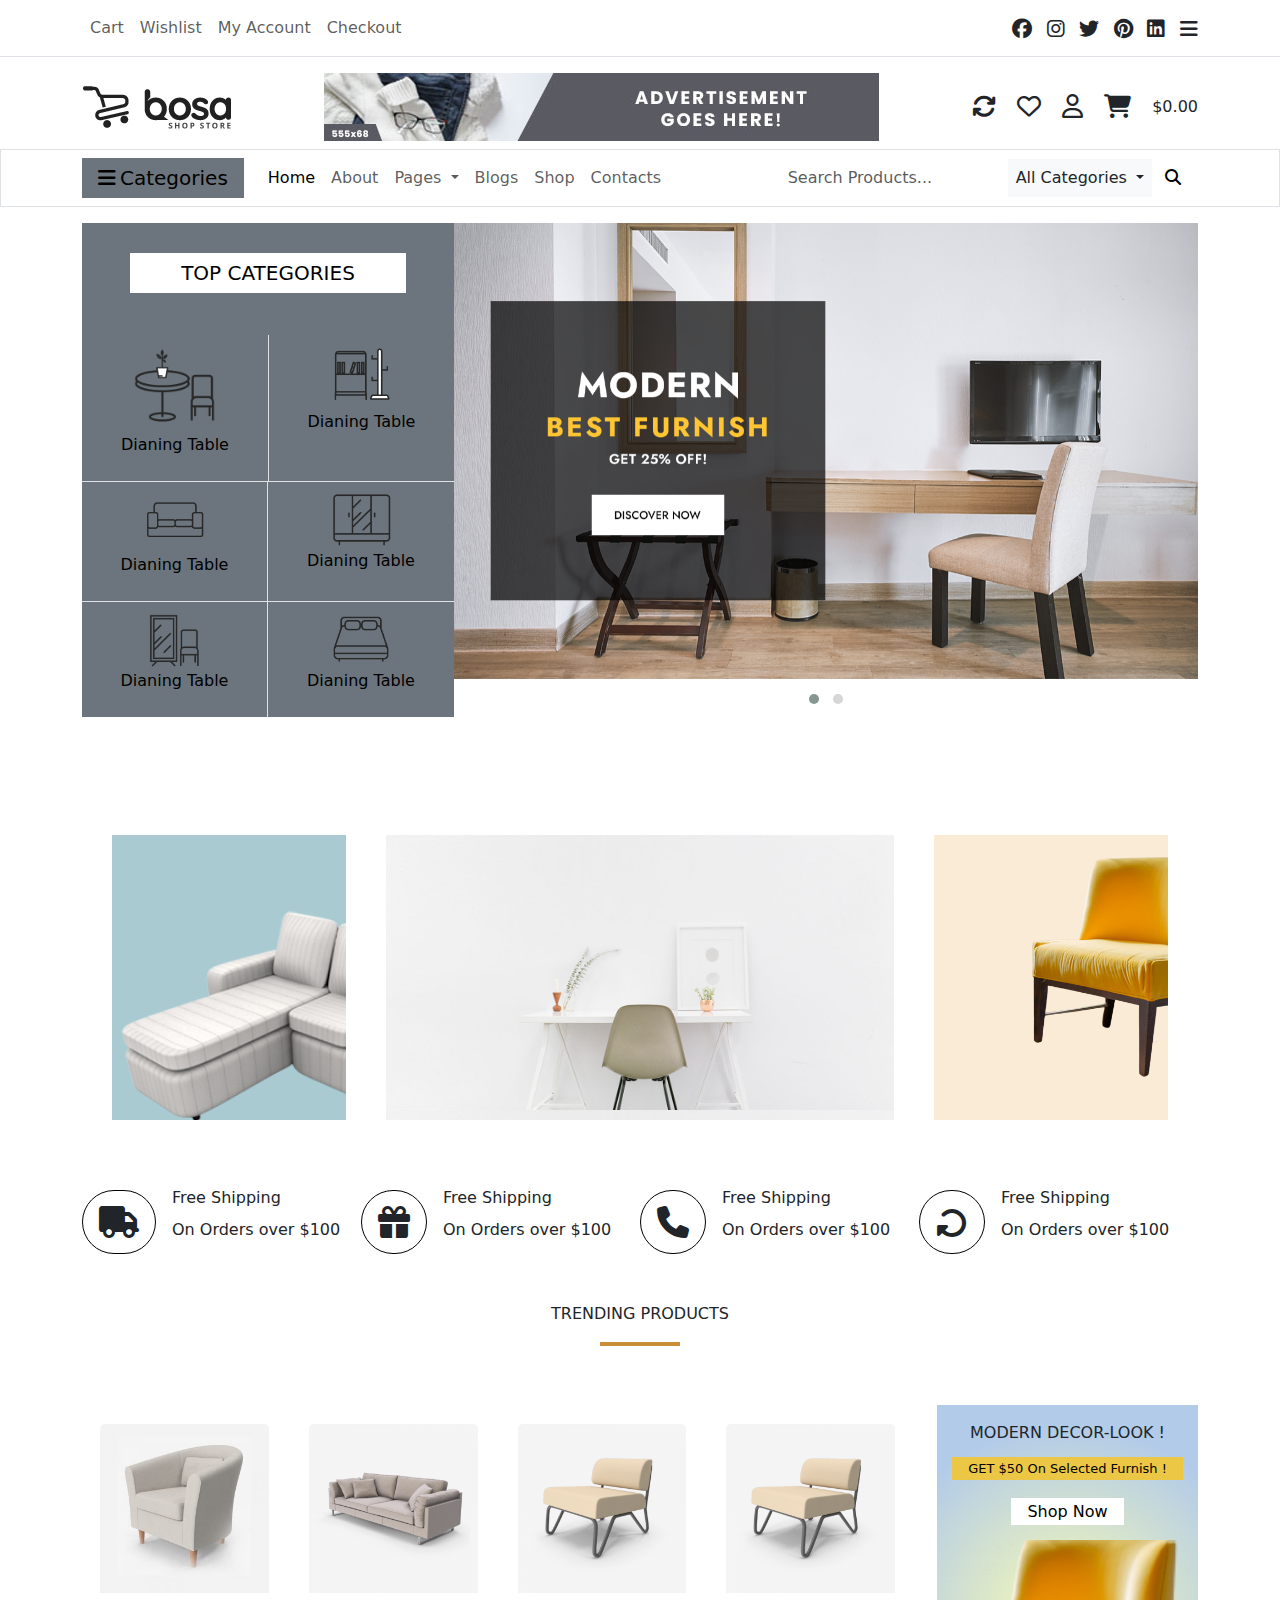
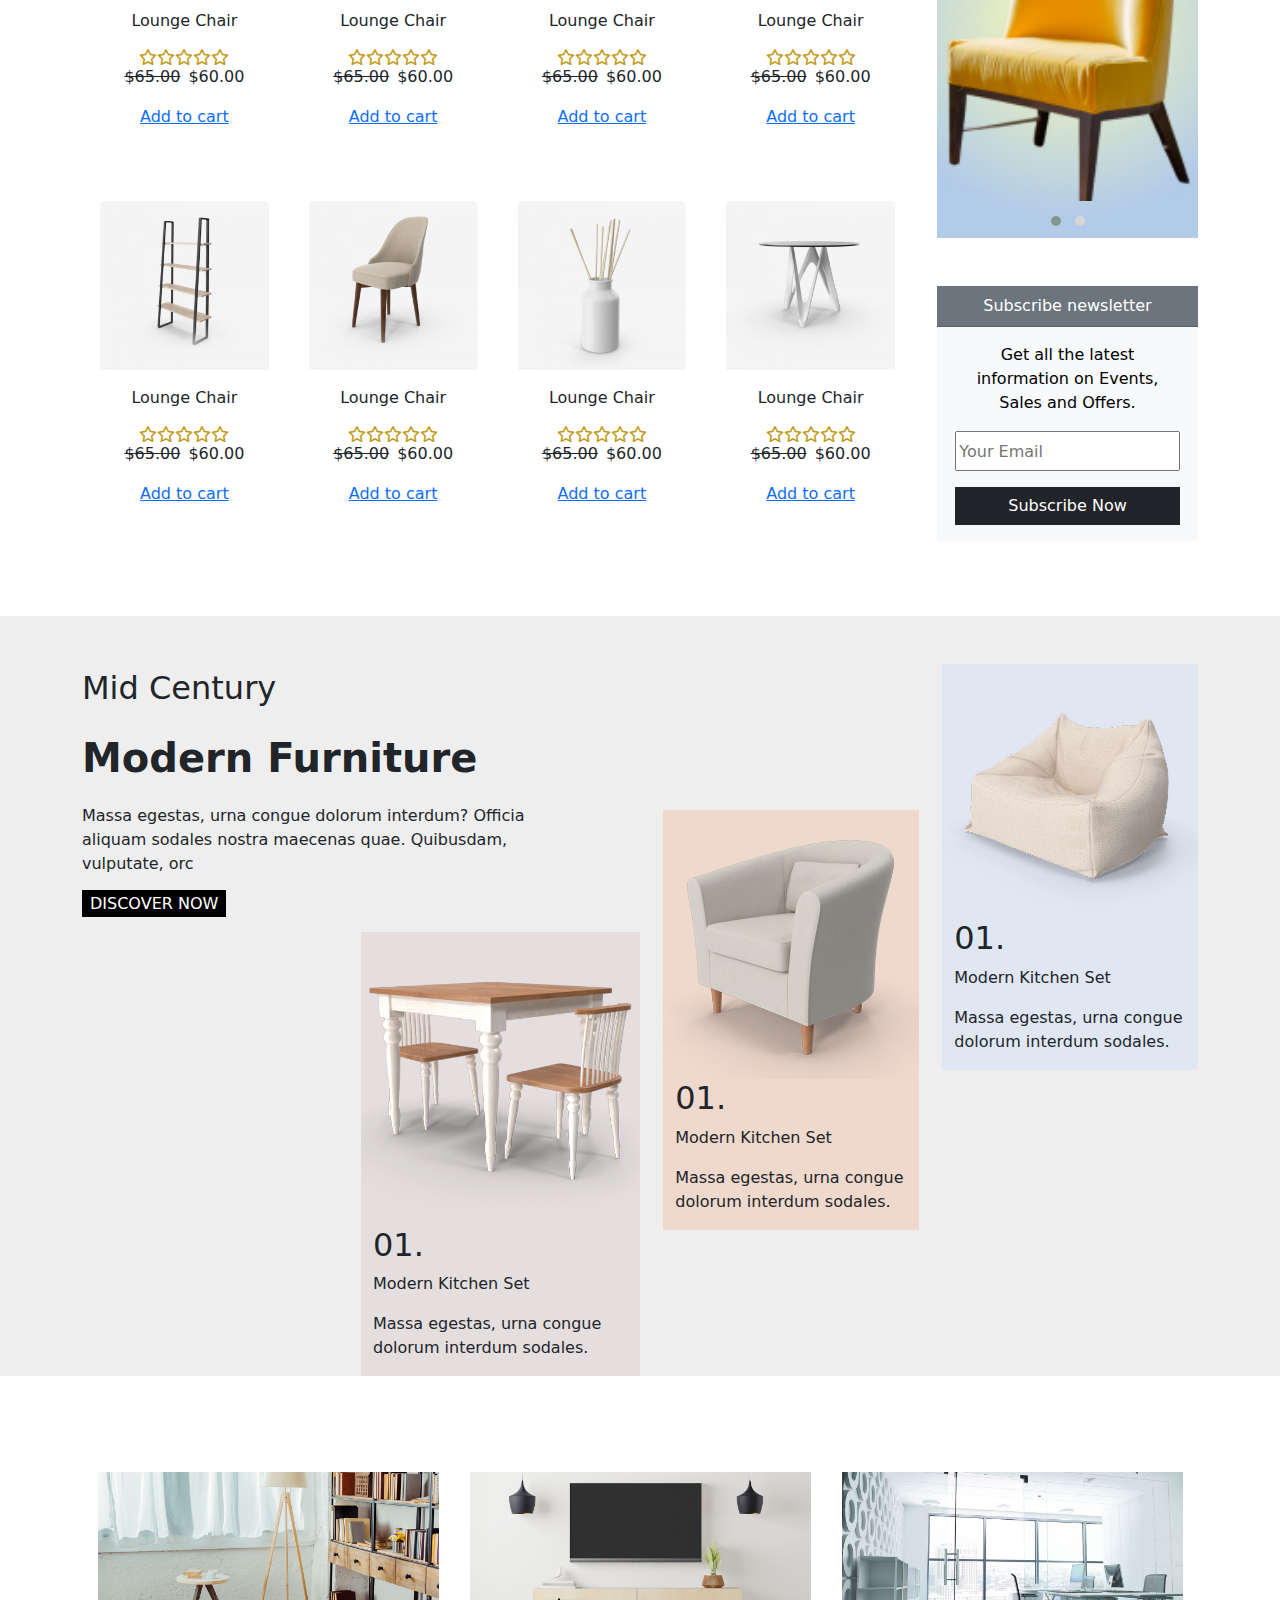
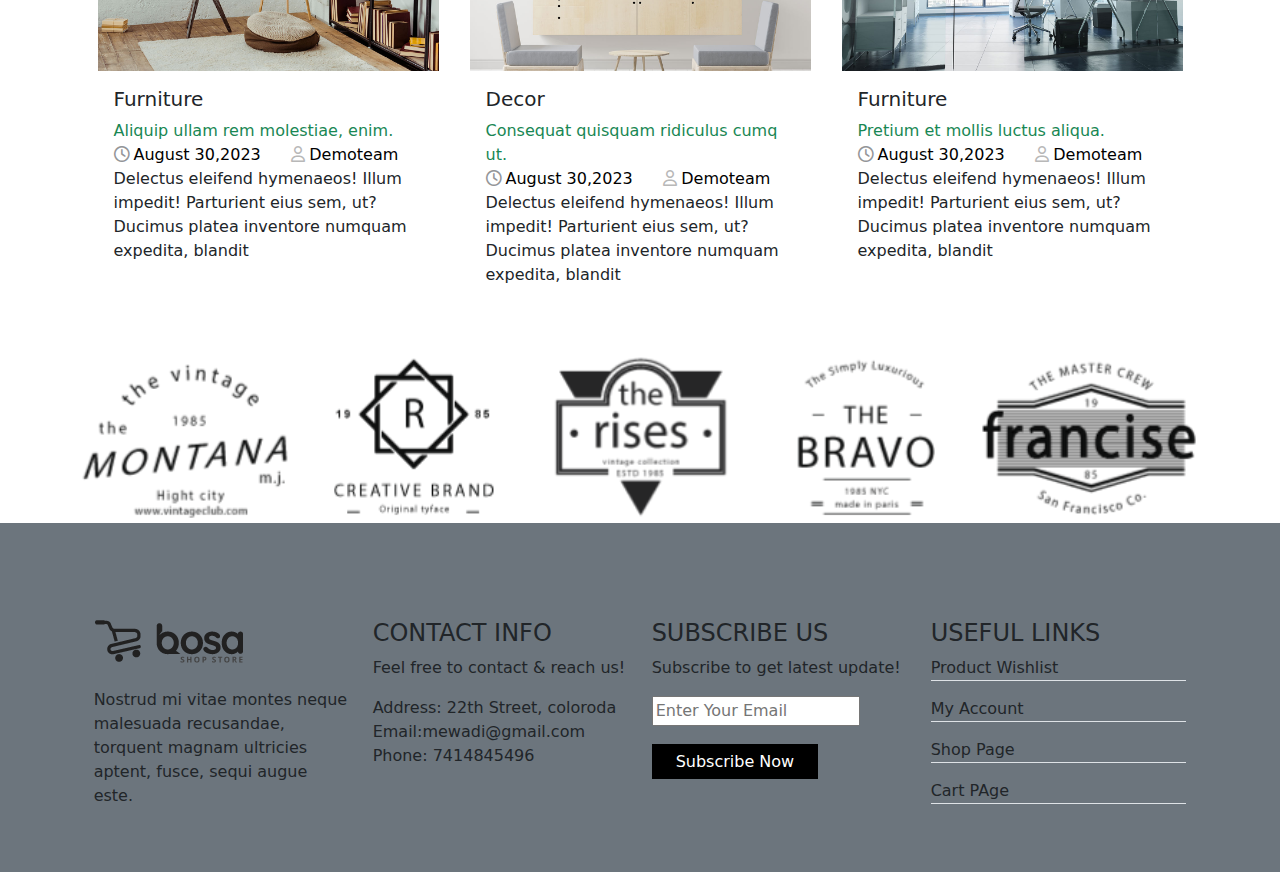
<file: Index.html>
<!DOCTYPE html>
<html lang="en">

<head>
    <meta charset="UTF-8">
    <meta name="viewport" content="width=device-width, initial-scale=1.0">
    <title>BOSA</title>
    <link rel="stylesheet" href="css/all.min.css">
    <link rel="stylesheet" href="css/bootstrap.min.css">
    <link rel="stylesheet" href="css/style.css">
    <link rel="stylesheet" href="css/owl.carousel.css">
    <link rel="stylesheet" href="css/owl.carousel.min.css">
    <link rel="stylesheet" href="css/owl.theme.default.min.css">

    <!-- https://demo.bosathemes.com/bosa/shop-store/ -->
</head>

<body>

    <!-- Top Header Start  -->
    <nav class="navbar navbar-expand-lg border-bottom">
        <div class="container d-flex justify-content-center">
            <button class="navbar-toggler border-0" type="button" data-bs-toggle="collapse" data-bs-target="#navbarText"
                aria-controls="navbarText" aria-expanded="false" aria-label="Toggle navigation">
                <span class="navbar-toggler-icon"></span>
            </button>
            <div class="collapse navbar-collapse" id="navbarText">
                <ul class="nav-li navbar-nav me-auto mb-2 mb-lg-0">
                    <li class="nav-item">
                        <a class="nav-link" href="#">Cart</a>
                    </li>
                    <li class="nav-item">
                        <a class="nav-link" href="#">Wishlist</a>
                    </li>
                    <li class="nav-item">
                        <a class="nav-link" href="#">My Account</a>
                    </li>
                    <li class="nav-item">
                        <a class="nav-link" href="#">Checkout</a>
                    </li>
                </ul>
                <span class="nav-li col-2  d-flex justify-content-between mt-4 mt-lg-0">
                    <i class="fa-brands fa-facebook fa-lg mx-2 mx-lg-0"></i>
                    <i class="fa-brands fa-instagram fa-lg mx-2 mx-lg-0"></i>
                    <i class="fa-brands fa-twitter fa-lg mx-2 mx-lg-0"></i>
                    <i class="fa-brands fa-pinterest fa-lg mx-2 mx-lg-0"></i>
                    <i class="fa-brands fa-linkedin fa-lg mx-2 mx-lg-0"></i>
                    <i class="fa-solid fa-bars fa-lg d-none d-lg-block"></i>
                </span>
            </div>
        </div>
    </nav>
    <!-- Top Header End  -->

    <!-- Center header Start  -->
    <div class="center-header pt-3 pb-2">
        <div class="container d-flex justify-content-between">
            <div class="logo align-content-center d-none d-lg-block">
                <img src="img/logo.png">
            </div>
            <div class="advertisment align-content-center d-none d-lg-flex">
                <img src="img/advertisement.jpg">
            </div>
            <div class="nav-li center-header-icons align-content-center d-none d-lg-block">
                <i class="fa-solid fa-arrows-rotate fa-xl me-3"></i>
                <i class="fa-regular fa-heart fa-xl me-3"></i>
                <i class="fa-regular fa-user fa-xl me-3"></i>
                <i class="fa-solid fa-cart-shopping fa-xl me-3"></i>
                <span>$0.00</span>
            </div>
        </div>
        <div class="container d-flex justify-content-center">
            <div class="logo align-content-center d-block d-lg-none">
                <img src="img/logo.png">
            </div>
        </div>
    </div>
    <!-- Center header End  -->

    <!-- Bottom Header Start  -->
    <nav class="navbar navbar-expand-lg border">
        <div class="container d-flex justify-content-center">
            <a class="navbar-brand d-flex align-items-center bg-secondary px-3 d-none d-lg-block" href="#"><i
                    class="fa-solid fa-bars me-1" style="color: #000000;"></i>Categories</a>
            <button class="navbar-toggler border-0" type="button" data-bs-toggle="collapse"
                data-bs-target="#navbarSupportedContent" aria-controls="navbarSupportedContent" aria-expanded="false"
                aria-label="Toggle navigation">
                <span class="navbar-toggler-icon"></span>
            </button>
            <div class="collapse navbar-collapse" id="navbarSupportedContent">
                <ul class="navbar-nav me-auto  mb-lg-0 ">
                    <li class="nav-item">
                        <a class="nav-link active" aria-current="page" href="#">Home</a>
                    </li>
                    <li class="nav-item">
                        <a class="nav-link" href="about.html">About</a>
                    </li>
                    <li class="nav-item dropdown">
                        <a class="nav-link dropdown-toggle" href="#" role="button" data-bs-toggle="dropdown"
                            aria-expanded="false">
                            Pages
                        </a>
                        <ul class="dropdown-menu">
                            <li><a class="dropdown-item" href="#">Testimonial</a></li>
                            <li><a class="dropdown-item" href="#">Gallery</a></li>
                        </ul>
                    </li>
                    <li class="nav-item">
                        <a class="nav-link" href="#">Blogs</a>
                    </li>
                    <li class="nav-item">
                        <a class="nav-link" href="#">Shop</a>
                    </li>
                    <li class="nav-item">
                        <a class="nav-link" href="#">Contacts</a>
                    </li>
                </ul>
                <form class="d-flex" role="search">
                    <input class="form-control me-2 border-0" type="search" placeholder="Search Products..."
                        aria-label="Search">
                    <span class="nav-item dropdown bg-body-tertiary align-content-center px-2">
                        <a class="nav-link dropdown-toggle" href="#" role="button" data-bs-toggle="dropdown"
                            aria-expanded="false">
                            All Categories
                        </a>
                        <ul class="dropdown-menu">
                            <li><a class="dropdown-item" href="#">Chair(4)</a></li>
                            <li><a class="dropdown-item" href="#">Decoration(3)</a></li>
                            <li><a class="dropdown-item" href="#">Furniture(4)</a></li>
                        </ul>
                    </span>
                    <button class="btn" type="submit"><i class="fa-solid fa-search me-1"
                            style="color: #000000;"></i></button>
                </form>
            </div>
        </div>
    </nav>
    <!-- Bottom Header End  -->

    <!-- Desktop Content Start  -->
    <section class="desktop-content container pt-3">
        <div class="landing-page d-flex flex-wrap-reverse">
            <div class="category-content col-lg-4 col-12">
                <div class="table">
                    <div class="category-h bg-secondary">
                        <div class="category-heading bg-white mx-5">
                            <h5 class="text-center">TOP CATEGORIES</h5>
                        </div>
                    </div>
                    <div class="category-product">
                        <div class="pro-row d-flex justify-content-between">
                            <div class="pro-1  bg-secondary col-6">
                                <div class="pro-img" style="width: 100%;">
                                    <a href="#" class="d-flex justify-content-center"><img src="img/dianing table.png"
                                            width="48%"></a>
                                </div>
                                <div class="pro-text">
                                    <a href="#" class="text-decoration-none text-black">
                                        <p class="text-center mt-2">Dianing Table</p>
                                    </a>
                                </div>
                            </div>

                            <div class="pro-1 border-start  bg-secondary col-6">
                                <div class="pro-img" style="width: 100%;">
                                    <a href="#" class="d-flex justify-content-center"><img src="img/selves set.png"
                                            width="35%"></a>
                                </div>
                                <div class="pro-text">
                                    <a href="#" class="text-decoration-none text-black">
                                        <p class="text-center mt-2">Dianing Table</p>
                                    </a>
                                </div>
                            </div>
                        </div>

                        <div class="pro-row d-flex justify-content-between">
                            <div class="pro-1 border-end border-top bg-secondary col-6">
                                <div class="pro-img" style="width: 100%;">
                                    <a href="#" class="d-flex justify-content-center"><img src="img/sofa.png"
                                            width="35%"></a>
                                </div>
                                <div class="pro-text">
                                    <a href="#" class="text-decoration-none text-black">
                                        <p class="text-center mt-1">Dianing Table</p>
                                    </a>
                                </div>
                            </div>

                            <div class="pro-1 border-top bg-secondary col-6">
                                <div class="pro-img" style="width: 100%;">
                                    <a href="#" class="d-flex justify-content-center"><img src="img/almari.png"
                                            width="35%"></a>
                                </div>
                                <div class="pro-text">
                                    <a href="#" class="text-decoration-none text-black">
                                        <p class="text-center">Dianing Table</p>
                                    </a>
                                </div>
                            </div>
                        </div>

                        <div class="pro-row d-flex justify-content-between pb-4">
                            <div class="pro-1 border-top border-end bg-secondary col-6">
                                <div class="pro-img" style="width: 100%;">
                                    <a href="#" class="d-flex justify-content-center"><img src="img/taf set.png"
                                            width="35%"></a>
                                </div>
                                <div class="pro-text">
                                    <a href="#" class="text-decoration-none text-black">
                                        <p class="text-center">Dianing Table</p>
                                    </a>
                                </div>
                            </div>

                            <div class="pro-1 border-top bg-secondary col-6">
                                <div class="pro-img" style="width: 100%;">
                                    <a href="#" class="d-flex justify-content-center"><img src="img/bed.png"
                                            width="35%"></a>
                                </div>
                                <div class="pro-text">
                                    <a href="#" class="text-decoration-none text-black">
                                        <p class="text-center">Dianing Table</p>
                                    </a>
                                </div>
                            </div>
                        </div>

                    </div>
                </div>
            </div>
            <div class="landing-slider col-lg-8 col-12">
                <div class="main-slider owl-carousel owl-theme">
                    <div class="item"><img src="img/slider-1.png" class="img-responsive" width="100%"></div>
                    <div class="item"><img src="img/slider-2.png" class="img-responsive" width="100%"></div>
                </div>
            </div>
        </div>
    </section>
    <!-- Desktop Content End  -->

    <!-- Sale Container Start  -->
    <section>
        <div class="container pt-5">
            <div class="grid-container d-flex flex-wrap">
                <div class="grid-item col-md-3 col-12 ">
                    <div class=" border-0 w-sofa  overflow-hidden">
                        <img src="img/sofa01.png" class="ms-3">
                    </div>
                </div>
                <div class="grid-item col-md-6 col-12">
                    <div class="c-sale border-0 ">
                        <!-- <img src="img/img002.jpg" class="card-img-top"> -->
                    </div>
                </div>
                <div class="grid-item col-md-3 col-12">
                    <div class="chair-sale border-0">
                        <img src="img/img004.png" width="90%" class="mt-3">
                    </div>
                </div>
            </div>
        </div>
    </section>
    <!-- Sale Container End  -->

    <!-- Elementor Content Start  -->
    <section>
        <div class="elementor-content container d-flex justify-content-between flex-wrap mt-4">
            <div class="elements d-flex gap-3 col-lg-3 col-md-6 col-xs-12 mt-3">
                <div class="align-content-center border border-black rounded-5">
                    <i class="fa-solid fa-truck fa-2xl px-3 py-4"></i>
                </div>
                <div class="e-c-text lh-1">
                    <p>Free Shipping</p>
                    <p>On Orders over $100</p>
                </div>
            </div>

            <div class="elements d-flex gap-3 col-lg-3 col-md-6 col-xs-12 mt-3">
                <div class="align-content-center border border-black rounded-5">
                    <i class="fa-solid fa-gift fa-2xl px-3 py-4"></i>
                </div>
                <div class="e-c-text lh-1">
                    <p>Free Shipping</p>
                    <p>On Orders over $100</p>
                </div>
            </div>

            <div class="elements d-flex gap-3 col-lg-3 col-md-6 col-xs-12 mt-3">
                <div class="align-content-center border border-black rounded-5">
                    <i class="fa-solid fa-phone fa-2xl px-3 py-4"></i>
                </div>
                <div class="e-c-text lh-1">
                    <p>Free Shipping</p>
                    <p>On Orders over $100</p>
                </div>
            </div>

            <div class="elements d-flex gap-3 col-lg-3 col-md-6 col-xs-12 mt-3">
                <div class="align-content-center border border-black rounded-5">
                    <i class="fa-solid fa-rotate-right fa-rotate-180 fa-2xl px-3 py-4"></i>
                </div>
                <div class="e-c-text lh-1">
                    <p>Free Shipping</p>
                    <p>On Orders over $100</p>
                </div>
            </div>
        </div>
    </section>
    <!-- Elementor Content End  -->

    <!-- Trending Products Start -->
    <section>
        <div class="trending-products mt-5 container pb-5">
            <div class="tp-heading d-flex flex-column align-items-center">
                <p class="mb-3">TRENDING PRODUCTS</p>
                <span></span>
            </div>
            <div class="tp-content pt-5 row d-flex flex-wrap flex-lg-nowrap justify-content-center">
                <div class="grid-container d-flex flex-wrap col-9">
                    <div class="grid-item col-lg-3 col-md-6 col-12">
                        <div class="card border-0">
                            <img src="img/tp-1.jpg" class="card-img-top">
                            <div class="card-body">
                                <p class="text-center">Lounge Chair</p>
                                <div class="d-flex justify-content-center">
                                    <i class="fa-regular fa-star" style="color: rgb(194, 154, 22);"></i>
                                    <i class="fa-regular fa-star" style="color: rgb(194, 154, 22);"></i>
                                    <i class="fa-regular fa-star" style="color: rgb(194, 154, 22);"></i>
                                    <i class="fa-regular fa-star" style="color: rgb(194, 154, 22);"></i>
                                    <i class="fa-regular fa-star" style="color: rgb(194, 154, 22);"></i>
                                </div>
                                <p class="text-center"><strike class="me-2">$65.00</strike>$60.00</p>
                                <p class="text-center"><a href="#">Add to cart</a></p>
                            </div>
                        </div>
                    </div>
                    <div class="grid-item col-lg-3 col-md-6 col-12">
                        <div class="card border-0">
                            <img src="img/tp-2.png" class="card-img-top">
                            <div class="card-body">
                                <p class="text-center">Lounge Chair</p>
                                <div class="d-flex justify-content-center">
                                    <i class="fa-regular fa-star" style="color: rgb(194, 154, 22);"></i>
                                    <i class="fa-regular fa-star" style="color: rgb(194, 154, 22);"></i>
                                    <i class="fa-regular fa-star" style="color: rgb(194, 154, 22);"></i>
                                    <i class="fa-regular fa-star" style="color: rgb(194, 154, 22);"></i>
                                    <i class="fa-regular fa-star" style="color: rgb(194, 154, 22);"></i>
                                </div>
                                <p class="text-center"><strike class="me-2">$65.00</strike>$60.00</p>
                                <p class="text-center"><a href="#">Add to cart</a></p>
                            </div>
                        </div>
                    </div>
                    <div class="grid-item col-lg-3 col-md-6 col-12">
                        <div class="card border-0">
                            <img src="img/tp-3.png" class="card-img-top">
                            <div class="card-body">
                                <p class="text-center">Lounge Chair</p>
                                <div class="d-flex justify-content-center">
                                    <i class="fa-regular fa-star" style="color: rgb(194, 154, 22);"></i>
                                    <i class="fa-regular fa-star" style="color: rgb(194, 154, 22);"></i>
                                    <i class="fa-regular fa-star" style="color: rgb(194, 154, 22);"></i>
                                    <i class="fa-regular fa-star" style="color: rgb(194, 154, 22);"></i>
                                    <i class="fa-regular fa-star" style="color: rgb(194, 154, 22);"></i>
                                </div>
                                <p class="text-center"><strike class="me-2">$65.00</strike>$60.00</p>
                                <p class="text-center"><a href="#">Add to cart</a></p>
                            </div>
                        </div>
                    </div>
                    <div class="grid-item col-lg-3 col-md-6 col-12">
                        <div class="card border-0">
                            <img src="img/tp-3.png" class="card-img-top">
                            <div class="card-body">
                                <p class="text-center">Lounge Chair</p>
                                <div class="d-flex justify-content-center">
                                    <i class="fa-regular fa-star" style="color: rgb(194, 154, 22);"></i>
                                    <i class="fa-regular fa-star" style="color: rgb(194, 154, 22);"></i>
                                    <i class="fa-regular fa-star" style="color: rgb(194, 154, 22);"></i>
                                    <i class="fa-regular fa-star" style="color: rgb(194, 154, 22);"></i>
                                    <i class="fa-regular fa-star" style="color: rgb(194, 154, 22);"></i>
                                </div>
                                <p class="text-center"><strike class="me-2">$65.00</strike>$60.00</p>
                                <p class="text-center"><a href="#">Add to cart</a></p>
                            </div>
                        </div>
                    </div>
                    <div class="grid-item col-lg-3 col-md-6 col-12">
                        <div class="card border-0">
                            <img src="img/tp-4.png" class="card-img-top">
                            <div class="card-body">
                                <p class="text-center">Lounge Chair</p>
                                <div class="d-flex justify-content-center">
                                    <i class="fa-regular fa-star" style="color: rgb(194, 154, 22);"></i>
                                    <i class="fa-regular fa-star" style="color: rgb(194, 154, 22);"></i>
                                    <i class="fa-regular fa-star" style="color: rgb(194, 154, 22);"></i>
                                    <i class="fa-regular fa-star" style="color: rgb(194, 154, 22);"></i>
                                    <i class="fa-regular fa-star" style="color: rgb(194, 154, 22);"></i>
                                </div>
                                <p class="text-center"><strike class="me-2">$65.00</strike>$60.00</p>
                                <p class="text-center"><a href="#">Add to cart</a></p>
                            </div>
                        </div>
                    </div>
                    <div class="grid-item col-lg-3 col-md-6 col-12">
                        <div class="card border-0">
                            <img src="img/tp-5.png" class="card-img-top">
                            <div class="card-body">
                                <p class="text-center">Lounge Chair</p>
                                <div class="d-flex justify-content-center">
                                    <i class="fa-regular fa-star" style="color: rgb(194, 154, 22);"></i>
                                    <i class="fa-regular fa-star" style="color: rgb(194, 154, 22);"></i>
                                    <i class="fa-regular fa-star" style="color: rgb(194, 154, 22);"></i>
                                    <i class="fa-regular fa-star" style="color: rgb(194, 154, 22);"></i>
                                    <i class="fa-regular fa-star" style="color: rgb(194, 154, 22);"></i>
                                </div>
                                <p class="text-center"><strike class="me-2">$65.00</strike>$60.00</p>
                                <p class="text-center"><a href="#">Add to cart</a></p>
                            </div>
                        </div>
                    </div>
                    <div class="grid-item col-lg-3 col-md-6 col-12">
                        <div class="card border-0">
                            <img src="img/tp-6.png" class="card-img-top">
                            <div class="card-body">
                                <p class="text-center">Lounge Chair</p>
                                <div class="d-flex justify-content-center">
                                    <i class="fa-regular fa-star" style="color: rgb(194, 154, 22);"></i>
                                    <i class="fa-regular fa-star" style="color: rgb(194, 154, 22);"></i>
                                    <i class="fa-regular fa-star" style="color: rgb(194, 154, 22);"></i>
                                    <i class="fa-regular fa-star" style="color: rgb(194, 154, 22);"></i>
                                    <i class="fa-regular fa-star" style="color: rgb(194, 154, 22);"></i>
                                </div>
                                <p class="text-center"><strike class="me-2">$65.00</strike>$60.00</p>
                                <p class="text-center"><a href="#">Add to cart</a></p>
                            </div>
                        </div>
                    </div>
                    <div class="grid-item col-lg-3 col-md-6 col-12">
                        <div class="card border-0">
                            <img src="img/tp-7.png" class="card-img-top">
                            <div class="card-body">
                                <p class="text-center">Lounge Chair</p>
                                <div class="d-flex justify-content-center">
                                    <i class="fa-regular fa-star" style="color: rgb(194, 154, 22);"></i>
                                    <i class="fa-regular fa-star" style="color: rgb(194, 154, 22);"></i>
                                    <i class="fa-regular fa-star" style="color: rgb(194, 154, 22);"></i>
                                    <i class="fa-regular fa-star" style="color: rgb(194, 154, 22);"></i>
                                    <i class="fa-regular fa-star" style="color: rgb(194, 154, 22);"></i>
                                </div>
                                <p class="text-center"><strike class="me-2">$65.00</strike>$60.00</p>
                                <p class="text-center"><a href="#">Add to cart</a></p>
                            </div>
                        </div>
                    </div>
                </div>
                <div class="tp-slider col-lg-3 col-12 align-content-center">
                    <div class="slider-content bg-primary">
                        <div class="slider-text">
                            <div>
                                <p class="text-center pt-3">MODERN DECOR-LOOK !</p>
                            </div>
                            <h5 class="tp-sli-h text-center"><a href="#"
                                    class="text-black text-decoration-none px-3 py-1">GET $50
                                    On
                                    Selected Furnish !</a></h5>
                            <p class="text-center mt-4"><a href="#"
                                    class="text-decoration-none text-black bg-white px-3 py-1">Shop Now</a></p>
                        </div>
                        <div class="row">
                            <div class="sec-slider owl-carousel owl-theme">
                                <div class="item"><img src="img/img004-150x150.png" class="item-img"></div>
                                <div class="item"><img src="img/img7-150x150.png"></div>
                            </div>
                        </div>
                    </div>
                    <div class="slider-email col-md-12">
                        <div class="card mb-3 rounded-0 mt-5 border-0">
                            <div class="card-header text-center bg-secondary rounded-0 text-white">Subscribe newsletter
                            </div>
                            <div class="card-body text-primary text-center bg-body-tertiary">
                                <p class="text-black">Get all the latest information on Events, Sales and Offers.</p>
                                <input type="email" placeholder="Your Email" class="sli-in mb-3">
                                <button type="button" class="btn btn-dark rounded-0">Subscribe Now</button>
                            </div>
                        </div>
                    </div>
                </div>
            </div>
        </div>
    </section>
    <!-- Trending Products End -->

    <!-- Modern Furniture Start  -->
    <section>
        <div class="modern-furniture">
            <div class="modern-furniture-content container d-flex col-12 overflow-hidden pt-5 flex-wrap">
                <div class="mf1 col-md-6">
                    <div class="mf-text">
                        <p class="fs-2">Mid Century</p>
                        <p class="fs-1 fw-bold">Modern Furniture</p>
                        <p class="col-11">Massa egestas, urna congue dolorum interdum? Officia aliquam sodales nostra
                            maecenas quae.
                            Quibusdam, vulputate, orc</p>
                        <p><a href="#" class="text-decoration-none text-white bg-black px-2 py-1">DISCOVER NOW</a></p>
                    </div>
                    <div class="mf-bottom d-flex">
                        <div class="col-6 d-none d-md-flex"></div>
                        <div class="mf-img col-md-6 col-12">
                            <img src="img/mf-1.png" width="100%">
                            <div class="mf-img-text container">
                                <h2>01.</h2>
                                <p class="fw-medium">Modern Kitchen Set</p>
                                <p>Massa egestas, urna congue dolorum interdum sodales.</p>
                            </div>
                        </div>
                    </div>
                </div>
                <div class="mf2 col-md-3 col-12 d-flex justify-content-end align-items-center mt-5 mt-md-0">
                    <div class="mf-img2 col-12 col-md-11">
                        <img src="img/mf-2.png" width="100%">
                        <div class="mf-img-text container">
                            <h2>01.</h2>
                            <p class="fw-medium">Modern Kitchen Set</p>
                            <p>Massa egestas, urna congue dolorum interdum sodales.</p>
                        </div>
                    </div>
                </div>
                <div class="mf3 col-md-3 col-12 d-flex justify-content-end align-items-start mt-5 mt-md-0">
                    <div class="mf-img3 col-12 col-md-11">
                        <img src="img/mf-3.png" width="100%">
                        <div class="mf-img-text container">
                            <h2>01.</h2>
                            <p class="fw-medium">Modern Kitchen Set</p>
                            <p>Massa egestas, urna congue dolorum interdum sodales.</p>
                        </div>
                    </div>
                </div>
            </div>
        </div>
    </section>
    <!-- Modern Furniture End  -->

    <!-- ON SALE PRODUCTS START  -->

    <!-- ON SALE PRODUCTS End  -->

    <!-- Recent Blogd Start  -->
    <section>
        <div class="container py-5">
            <div class="recent-blog-content d-flex flex-wrap justify-content-between">
                <div class="recent-ex col-12 col-md-4 d-flex justify-content-center mt-5">
                    <div class="card col-md-11 col-12 border-0">
                        <img src="img/recent-1.jpg">
                        <div class="card-body">
                            <h5 class="card-title">Furniture</h5>
                            <a href="#" class="text-decoration-none text-success">Aliquip ullam rem molestiae, enim.</a>
                            <span class="d-flex">
                                <a href="#" class="text-decoration-none text-black">
                                    <i class="fa-regular fa-clock me-1" style="color: #949699;"></i>August 30,2023
                                </a> &nbsp; &nbsp;&nbsp; &nbsp;<a href="#" class="text-decoration-none text-black">
                                    <i class="fa-regular fa-user me-1" style="color: #b8b8b8;"></i>Demoteam</a>
                            </span>
                            <p class="card-text">Delectus eleifend hymenaeos! Illum impedit! Parturient eius sem, ut?
                                Ducimus platea inventore numquam expedita, blandit</p>
                        </div>
                    </div>
                </div>
                <div class="recent-ex col-12 col-md-4 d-flex justify-content-center mt-5">
                    <div class="card col-md-11 col-12 border-0">
                        <img src="img/recent-2.jpg">
                        <div class="card-body">
                            <h5 class="card-title">Decor</h5>
                            <a href="#" class="text-decoration-none text-success">Consequat quisquam ridiculus cumq
                                ut.</a>
                            <span class="d-flex">
                                <a href="#" class="text-decoration-none text-black">
                                    <i class="fa-regular fa-clock me-1" style="color: #949699;"></i>August 30,2023
                                </a> &nbsp; &nbsp;&nbsp; &nbsp;<a href="#" class="text-decoration-none text-black">
                                    <i class="fa-regular fa-user me-1" style="color: #b8b8b8;"></i>Demoteam</a>
                            </span>
                            <p class="card-text">Delectus eleifend hymenaeos! Illum impedit! Parturient eius sem, ut?
                                Ducimus platea inventore numquam expedita, blandit</p>
                        </div>
                    </div>
                </div>
                <div class="recent-ex col-12 col-md-4 d-flex justify-content-center mt-5">
                    <div class="card col-md-11 col-12 border-0">
                        <img src="img/recent-3.jpg">
                        <div class="card-body">
                            <h5 class="card-title">Furniture</h5>
                            <a href="#" class="text-decoration-none text-success">Pretium et mollis luctus aliqua.</a>
                            <span class="d-flex">
                                <a href="#" class="text-decoration-none text-black">
                                    <i class="fa-regular fa-clock me-1" style="color: #949699;"></i>August 30,2023
                                </a> &nbsp; &nbsp;&nbsp; &nbsp;<a href="#" class="text-decoration-none text-black">
                                    <i class="fa-regular fa-user me-1" style="color: #b8b8b8;"></i>Demoteam</a>
                            </span>
                            <p class="card-text">Delectus eleifend hymenaeos! Illum impedit! Parturient eius sem, ut?
                                Ducimus platea inventore numquam expedita, blandit</p>
                        </div>
                    </div>
                </div>
            </div>
        </div>
    </section>
    <!-- Recent Blogd end  -->

    <!-- Logo Slider Start  -->
    <section>
        <div class="container">
            <div class="logo-slider owl-carousel owl-theme d-none d-md-block">
                <div class="item"><img src="img/logo-sli-1.png"></div>
                <div class="item"><img src="img/logo-sli-2.png"></div>
                <div class="item"><img src="img/logo-sli-3.png"></div>
                <div class="item"><img src="img/logo-sli-4.png"></div>
                <div class="item"><img src="img/logo-sli-15.png"></div>
            </div>
        </div>
    </section>
    <!-- Logo slider End  -->

    <!-- Footer Content Start  -->
    <Footer class="bg-secondary py-5">
        <div class="footer-content container d-flex flex-wrap pt-5">
            <div class="f-logo col-lg-3 col-md-6 col-12 d-flex justify-content-center">
                <div class="f-logo-content col-11">
                    <div class="f-logo"><img src="img/shop-store-logo-footer.png"></div>
                    <p class="mt-4">Nostrud mi vitae montes neque malesuada recusandae, torquent magnam ultricies
                        aptent, fusce,
                        sequi augue este.</p>
                </div>
            </div>
            <div class="f-contact col-lg-3 col-md-6 col-12 d-flex justify-content-center">
                <div class="f-contact-content col-11">
                    <h4>CONTACT INFO</h4>
                    <p>Feel free to contact & reach us!</p>
                    <p>Address: 22th Street, coloroda <br>
                        Email:mewadi@gmail.com <br>
                        Phone: 7414845496
                    </p>
                </div>
            </div>
            <div class="f-subscribe col-lg-3 col-md-6 col-12 d-flex justify-content-center">
                <div class="f-subscribe-content col-11">
                    <h4>SUBSCRIBE US</h4>
                    <P>Subscribe to get latest update!</P>
                    <input type="email" placeholder="Enter Your Email">
                    <p class="mt-4"><a href="#" class="bg-black px-4 py-2 text-decoration-none text-white">Subscribe
                            Now</a></p>
                </div>
            </div>
            <div class="f-links col-lg-3 col-md-6 col-12 d-flex justify-content-center">
                <div class="f-link-content col-11">
                    <h4>USEFUL LINKS</h4>
                    <p class="border-bottom">Product Wishlist</p>
                    <p class="border-bottom">My Account</p>
                    <p class="border-bottom">Shop Page</p>
                    <p class="border-bottom">Cart PAge</p>
                </div>
            </div>
        </div>
    </Footer>
    <!-- Footer Content End  -->

</body>
<script src="js/bootstrap.bundle.min.js"></script>
<script src="js/jquery.js"></script>
<script src="js/owl.carousel.min.js"></script>
<script>
    $('.main-slider').owlCarousel({
        loop: true,
        margin: 10,
        responsiveClass: true,
        responsive: {
            0: {
                items: 1,

            }
        }
    })

    $('.sec-slider').owlCarousel({
        loop: true,
        margin: 10,
        responsiveClass: true,
        autoplay: true,
        autoplayTimeout: 4000,
        autoplayHoverPause: true,
        responsive: {
            0: {
                items: 1,

            }
        }
    })

    $('.logo-slider').owlCarousel({
        loop: true,
        margin: 10,
        dots: false,
        nav: false,
        responsiveClass: true,
        autoplay: true,
        autoplayTimeout: 2000,
        autoplayHoverPause: true,
        responsive: {
            0: {
                items: 5,
            }
        }
    })
</script>

</html>
</file>
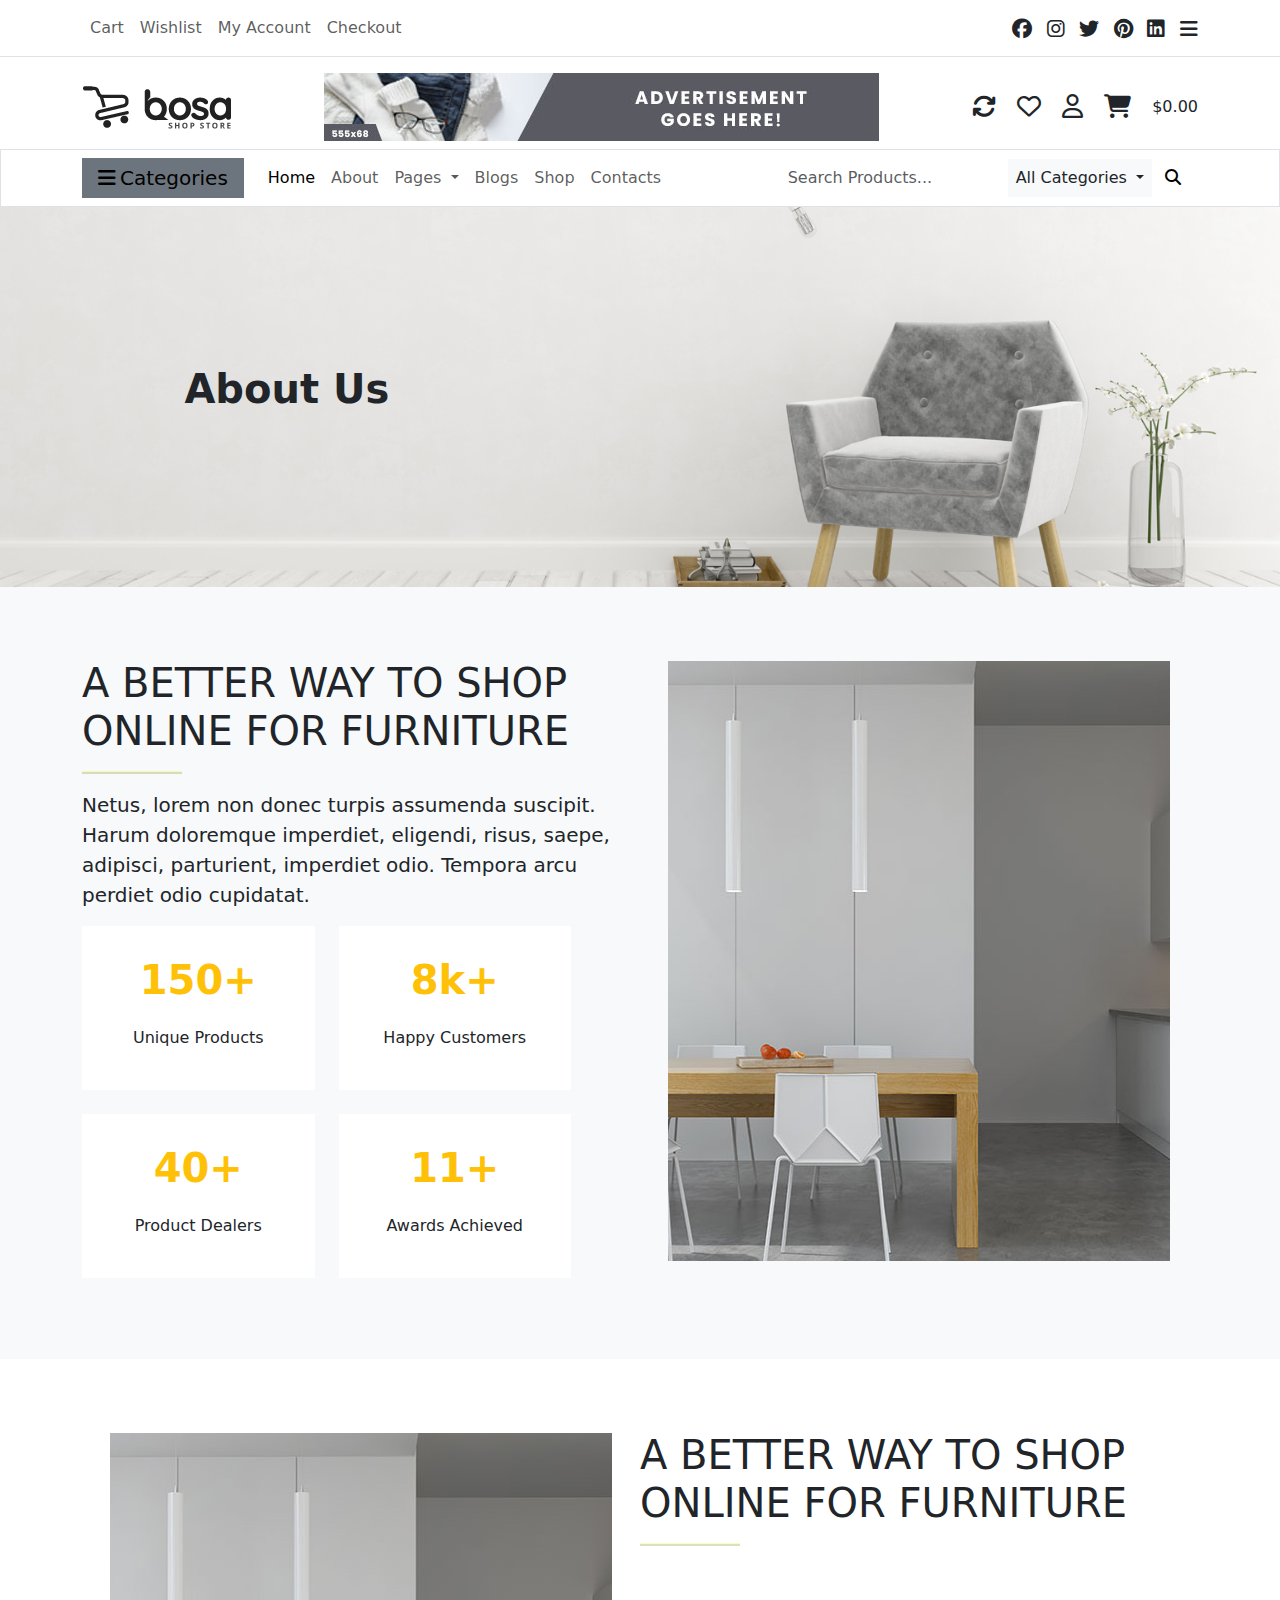
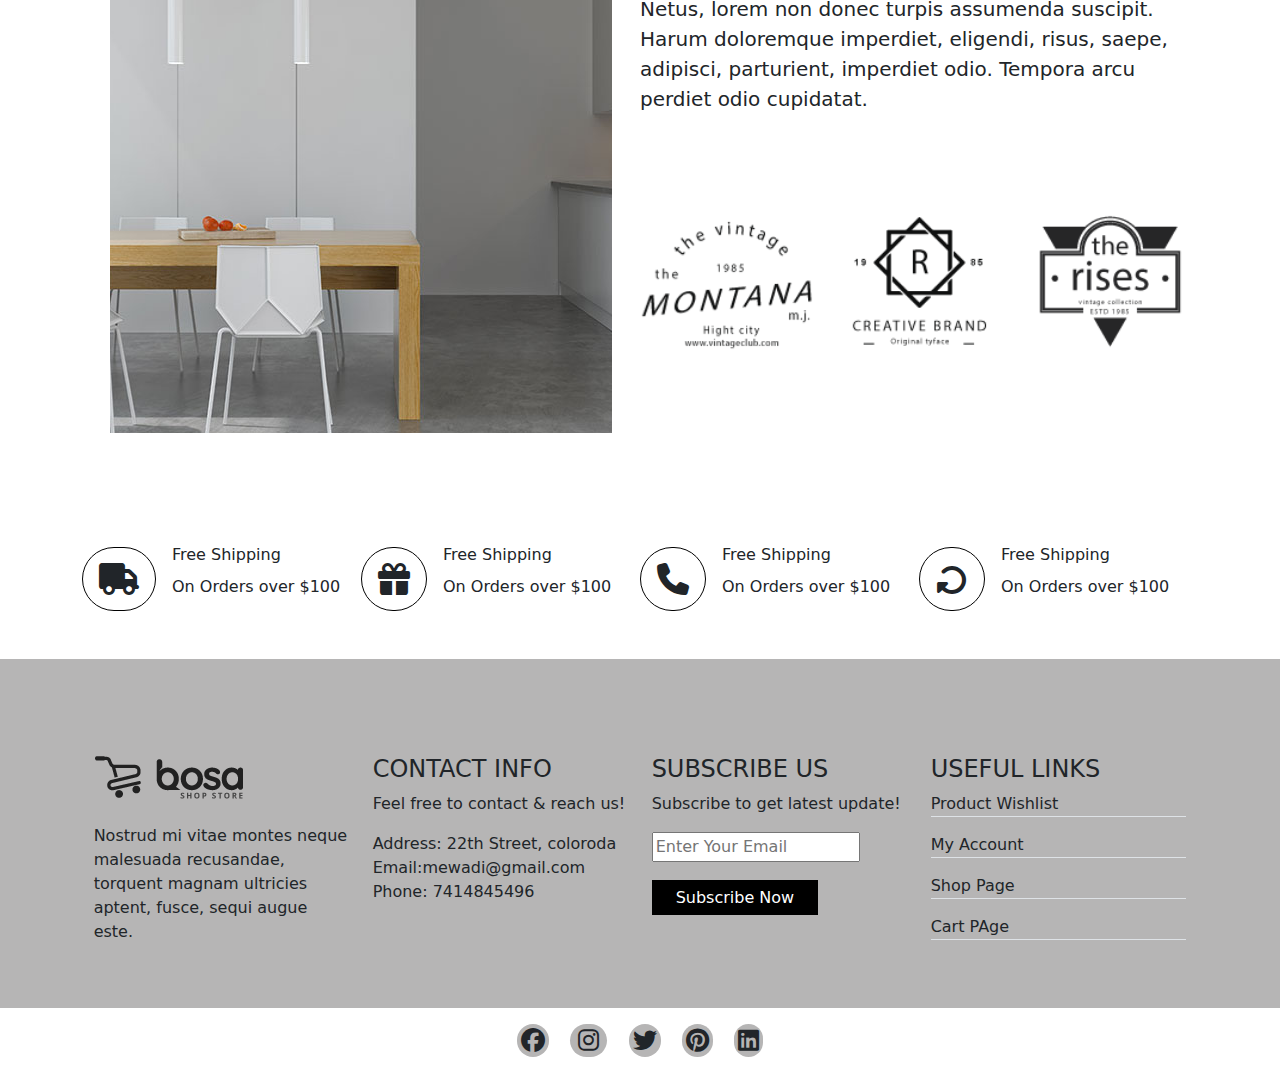
<file: about.html>
<!DOCTYPE html>
<html lang="en">

<head>
    <meta charset="UTF-8">
    <meta name="viewport" content="width=device-width, initial-scale=1.0">
    <title>Document</title>
    <link rel="stylesheet" href="css/all.min.css">
    <link rel="stylesheet" href="css/bootstrap.min.css">
    <link rel="stylesheet" href="css/owl.carousel.css">
    <link rel="stylesheet" href="css/owl.carousel.min.css">
    <link rel="stylesheet" href="css/owl.theme.default.min.css">
    <link rel="stylesheet" href="css/about.css">
</head>

<body>
    <!-- Top Header Start  -->
    <nav class="navbar navbar-expand-lg border-bottom">
        <div class="container d-flex justify-content-center">
            <button class="navbar-toggler border-0" type="button" data-bs-toggle="collapse" data-bs-target="#navbarText"
                aria-controls="navbarText" aria-expanded="false" aria-label="Toggle navigation">
                <span class="navbar-toggler-icon"></span>
            </button>
            <div class="collapse navbar-collapse" id="navbarText">
                <ul class="nav-li navbar-nav me-auto mb-2 mb-lg-0">
                    <li class="nav-item">
                        <a class="nav-link" href="#">Cart</a>
                    </li>
                    <li class="nav-item">
                        <a class="nav-link" href="#">Wishlist</a>
                    </li>
                    <li class="nav-item">
                        <a class="nav-link" href="#">My Account</a>
                    </li>
                    <li class="nav-item">
                        <a class="nav-link" href="#">Checkout</a>
                    </li>
                </ul>
                <span class="nav-li col-2  d-flex justify-content-between mt-4 mt-lg-0">
                    <i class="fa-brands fa-facebook fa-lg mx-2 mx-lg-0"></i>
                    <i class="fa-brands fa-instagram fa-lg mx-2 mx-lg-0"></i>
                    <i class="fa-brands fa-twitter fa-lg mx-2 mx-lg-0"></i>
                    <i class="fa-brands fa-pinterest fa-lg mx-2 mx-lg-0"></i>
                    <i class="fa-brands fa-linkedin fa-lg mx-2 mx-lg-0"></i>
                    <i class="fa-solid fa-bars fa-lg d-none d-lg-block"></i>
                </span>
            </div>
        </div>
    </nav>
    <!-- Top Header End  -->

    <!-- Center header Start  -->
    <div class="center-header pt-3 pb-2">
        <div class="container d-flex justify-content-between">
            <div class="logo align-content-center d-none d-lg-block">
                <img src="img/logo.png">
            </div>
            <div class="advertisment align-content-center d-none d-lg-flex">
                <img src="img/advertisement.jpg">
            </div>
            <div class="nav-li center-header-icons align-content-center d-none d-lg-block">
                <i class="fa-solid fa-arrows-rotate fa-xl me-3"></i>
                <i class="fa-regular fa-heart fa-xl me-3"></i>
                <i class="fa-regular fa-user fa-xl me-3"></i>
                <i class="fa-solid fa-cart-shopping fa-xl me-3"></i>
                <span>$0.00</span>
            </div>
        </div>
        <div class="container d-flex justify-content-center">
            <div class="logo align-content-center d-block d-lg-none">
                <img src="img/logo.png">
            </div>
        </div>
    </div>
    <!-- Center header End  -->

    <!-- Bottom Header Start  -->
    <nav class="navbar navbar-expand-lg border">
        <div class="container d-flex justify-content-center">
            <a class="navbar-brand d-flex align-items-center bg-secondary px-3 d-none d-lg-block" href="#"><i
                    class="fa-solid fa-bars me-1" style="color: #000000;"></i>Categories</a>
            <button class="navbar-toggler border-0" type="button" data-bs-toggle="collapse"
                data-bs-target="#navbarSupportedContent" aria-controls="navbarSupportedContent" aria-expanded="false"
                aria-label="Toggle navigation">
                <span class="navbar-toggler-icon"></span>
            </button>
            <div class="collapse navbar-collapse" id="navbarSupportedContent">
                <ul class="navbar-nav me-auto  mb-lg-0 ">
                    <li class="nav-item">
                        <a class="nav-link active" aria-current="page" href="Index.html">Home</a>
                    </li>
                    <li class="nav-item">
                        <a class="nav-link" href="#">About</a>
                    </li>
                    <li class="nav-item dropdown">
                        <a class="nav-link dropdown-toggle" href="#" role="button" data-bs-toggle="dropdown"
                            aria-expanded="false">
                            Pages
                        </a>
                        <ul class="dropdown-menu">
                            <li><a class="dropdown-item" href="#">Testimonial</a></li>
                            <li><a class="dropdown-item" href="#">Gallery</a></li>
                        </ul>
                    </li>
                    <li class="nav-item">
                        <a class="nav-link" href="#">Blogs</a>
                    </li>
                    <li class="nav-item">
                        <a class="nav-link" href="#">Shop</a>
                    </li>
                    <li class="nav-item">
                        <a class="nav-link" href="#">Contacts</a>
                    </li>
                </ul>
                <form class="d-flex" role="search">
                    <input class="form-control me-2 border-0" type="search" placeholder="Search Products..."
                        aria-label="Search">
                    <span class="nav-item dropdown bg-body-tertiary align-content-center px-2">
                        <a class="nav-link dropdown-toggle" href="#" role="button" data-bs-toggle="dropdown"
                            aria-expanded="false">
                            All Categories
                        </a>
                        <ul class="dropdown-menu">
                            <li><a class="dropdown-item" href="#">Chair(4)</a></li>
                            <li><a class="dropdown-item" href="#">Decoration(3)</a></li>
                            <li><a class="dropdown-item" href="#">Furniture(4)</a></li>
                        </ul>
                    </span>
                    <button class="btn" type="submit"><i class="fa-solid fa-search me-1"
                            style="color: #000000;"></i></button>
                </form>
            </div>
        </div>
    </nav>
    <!-- Bottom Header End  -->


    <!-- main content start  -->
    <section>
        <div class="about-us position-relative">
            <div class="container">

                <div class="about-img ">
                    <!-- <img src="img/inner-page.jpg" alt="" class="img-responsive" width="100%"> -->
                    <span class="fs-1 fw-bold position-absolute">About Us</span>
                </div>
            </div>
        </div>
    </section>

    <!-- main content End  -->

    <!-- Shop Online Start  -->
    <section class="bg-body-tertiary">
        <div class="container">
            <div class="s-content col-12 pt-4 pb-5 d-flex flex-wrap">
                <div class="s-text col-12 col-md-6">
                    <div class="s-head">
                        <h1 class="pt-5">A BETTER WAY TO SHOP ONLINE FOR FURNITURE</h1>
                    </div>
                    <span>
                        <hr>
                    </span>
                    <div class="s-p">
                        <p class="fs-5">Netus, lorem non donec turpis assumenda suscipit. Harum doloremque imperdiet,
                            eligendi, risus, saepe, adipisci, parturient, imperdiet odio. Tempora arcu perdiet odio
                            cupidatat.</p>
                    </div>
                    <div class="s-count d-flex flex-wrap align-items-center">
                        <div class="up col-12 col-md-5 p-md-4 bg-white text-center">
                            <p class="text-warning fs-1 fw-bold">150+</p>
                            <p>Unique Products</p>
                        </div>
                        <div class="hc col-12 col-md-5 p-md-4 bg-white text-center ms-md-4">
                            <p class="text-warning fs-1 fw-bold">8k+</p>
                            <p>Happy Customers</p>
                        </div>
                        <div class="pd col-12 col-md-5 p-md-4 bg-white text-center mt-4">
                            <p class="text-warning fs-1 fw-bold">40+</p>
                            <p>Product Dealers</p>
                        </div>
                        <div class="aa col-12 col-md-5 p-md-4 bg-white text-center ms-md-4 mt-4">
                            <p class="text-warning fs-1 fw-bold">11+</p>
                            <p>Awards Achieved</p>
                        </div>
                    </div>
                </div>
                <div class="s-img col-12 col-md-6">
                    <div class="s-img-content">
                    </div>
                </div>
            </div>
        </div>
    </section>
    <!-- Shop Online End  -->

    <!-- Trusted Customer Start  -->
    <section>
        <div class="container">
            <div class="s-content col-12 pt-4 pb-5 d-flex flex-wrap">
                <div class="s-img col-12 col-md-6">
                    <div class="s-img-content"></div>
                </div>
                <div class="s-text col-12 col-md-6">
                    <div class="s-head">
                        <h1 class="pt-5">A BETTER WAY TO SHOP ONLINE FOR FURNITURE</h1>
                    </div>
                    <span>
                        <hr>
                    </span>
                    <div class="s-p mt-lg-5">
                        <p class="fs-5">Netus, lorem non donec turpis assumenda suscipit. Harum doloremque imperdiet,
                            eligendi, risus, saepe, adipisci, parturient, imperdiet odio. Tempora arcu perdiet odio
                            cupidatat.</p>
                    </div>
                    <div class="logo-slider owl-carousel owl-theme d-flex mt-lg-5 pt-lg-5">
                        <div class="item img-responsive"><img src="img/logo-sli-1.png"></div>
                        <div class="item img-responsive"><img src="img/logo-sli-2.png"></div>
                        <div class="item img-responsive"><img src="img/logo-sli-3.png"></div>
                        <div class="item img-responsive"><img src="img/logo-sli-4.png"></div>
                        <div class="item img-responsive"><img src="img/logo-sli-15.png"></div>
                    </div>
                </div>
            </div>
        </div>
    </section>
    <!-- Trusted Customer End  -->

     <!-- Elementor Content Start  -->
     <section>
        <div class="elementor-content container d-flex justify-content-between flex-wrap pb-5">
            <div class="elements d-flex gap-3 col-lg-3 col-md-6 col-xs-12 mt-3">
                <div class="align-content-center border border-black rounded-5">
                    <i class="fa-solid fa-truck fa-2xl px-3 py-4"></i>
                </div>
                <div class="e-c-text lh-1">
                    <p>Free Shipping</p>
                    <p>On Orders over $100</p>
                </div>
            </div>

            <div class="elements d-flex gap-3 col-lg-3 col-md-6 col-xs-12 mt-3">
                <div class="align-content-center border border-black rounded-5">
                    <i class="fa-solid fa-gift fa-2xl px-3 py-4"></i>
                </div>
                <div class="e-c-text lh-1">
                    <p>Free Shipping</p>
                    <p>On Orders over $100</p>
                </div>
            </div>

            <div class="elements d-flex gap-3 col-lg-3 col-md-6 col-xs-12 mt-3">
                <div class="align-content-center border border-black rounded-5">
                    <i class="fa-solid fa-phone fa-2xl px-3 py-4"></i>
                </div>
                <div class="e-c-text lh-1">
                    <p>Free Shipping</p>
                    <p>On Orders over $100</p>
                </div>
            </div>

            <div class="elements d-flex gap-3 col-lg-3 col-md-6 col-xs-12 mt-3">
                <div class="align-content-center border border-black rounded-5">
                    <i class="fa-solid fa-rotate-right fa-rotate-180 fa-2xl px-3 py-4"></i>
                </div>
                <div class="e-c-text lh-1">
                    <p>Free Shipping</p>
                    <p>On Orders over $100</p>
                </div>
            </div>
        </div>
    </section>
    <!-- Elementor Content End  -->

        <!-- Footer Content Start  -->
        <Footer class="bg-grey py-5">
            <div class="footer-content container d-flex flex-wrap pt-5">
                <div class="f-logo col-lg-3 col-md-6 col-12 d-flex justify-content-center">
                    <div class="f-logo-content col-11">
                        <div class="f-logo"><img src="img/shop-store-logo-footer.png"></div>
                        <p class="mt-4">Nostrud mi vitae montes neque malesuada recusandae, torquent magnam ultricies
                            aptent, fusce,
                            sequi augue este.</p>
                    </div>
                </div>
                <div class="f-contact col-lg-3 col-md-6 col-12 d-flex justify-content-center">
                    <div class="f-contact-content col-11">
                        <h4>CONTACT INFO</h4>
                        <p>Feel free to contact & reach us!</p>
                        <p>Address: 22th Street, coloroda <br>
                            Email:mewadi@gmail.com <br>
                            Phone: 7414845496
                        </p>
                    </div>
                </div>
                <div class="f-subscribe col-lg-3 col-md-6 col-12 d-flex justify-content-center">
                    <div class="f-subscribe-content col-11">
                        <h4>SUBSCRIBE US</h4>
                        <P>Subscribe to get latest update!</P>
                        <input type="email" placeholder="Enter Your Email">
                        <p class="mt-4"><a href="#" class="bg-black px-4 py-2 text-decoration-none text-white">Subscribe
                                Now</a></p>
                    </div>
                </div>
                <div class="f-links col-lg-3 col-md-6 col-12 d-flex justify-content-center">
                    <div class="f-link-content col-11">
                        <h4>USEFUL LINKS</h4>
                        <p class="border-bottom">Product Wishlist</p>
                        <p class="border-bottom">My Account</p>
                        <p class="border-bottom">Shop Page</p>
                        <p class="border-bottom">Cart PAge</p>
                    </div>
                </div>
            </div>
        </Footer>
        <!-- Footer Content End  -->

        <!-- Footer Social Icons Start -->
         <section>
            <div class="container">
                <div class="s-icons py-3 text-center">
                    <i class="fa-brands fa-facebook fa-xl bg-grey px-1 py-3 rounded-5 mx-2"></i>
                    <i class="fa-brands fa-instagram fa-xl bg-grey px-2 py-3 rounded-5 mx-2"></i>
                    <i class="fa-brands fa-twitter fa-xl bg-grey px-1 py-3 rounded-5 mx-2"></i>
                    <i class="fa-brands fa-pinterest fa-xl bg-grey px-1 py-3 rounded-5 mx-2"></i>
                    <i class="fa-brands fa-linkedin fa-xl bg-grey px-1 py-3 rounded-5 mx-2"></i>
                </div>
            </div>
         </section>
        <!-- Footer Social Icons End -->


</body>
<script src="js/jquery.js"></script>
<script src="js/owl.carousel.min.js"></script>
<script src="js/bootstrap.bundle.min.js"></script>
<script>
    $('.logo-slider').owlCarousel({
        loop: true,
        margin: 10,
        dots: false,
        nav: false,
        responsiveClass: true,
        autoplay: true,
        autoplayTimeout: 2000,
        autoplayHoverPause: true,
        responsive: {
            0: {
                items: 3,
            }
        }
    })
</script>

</html>
</file>
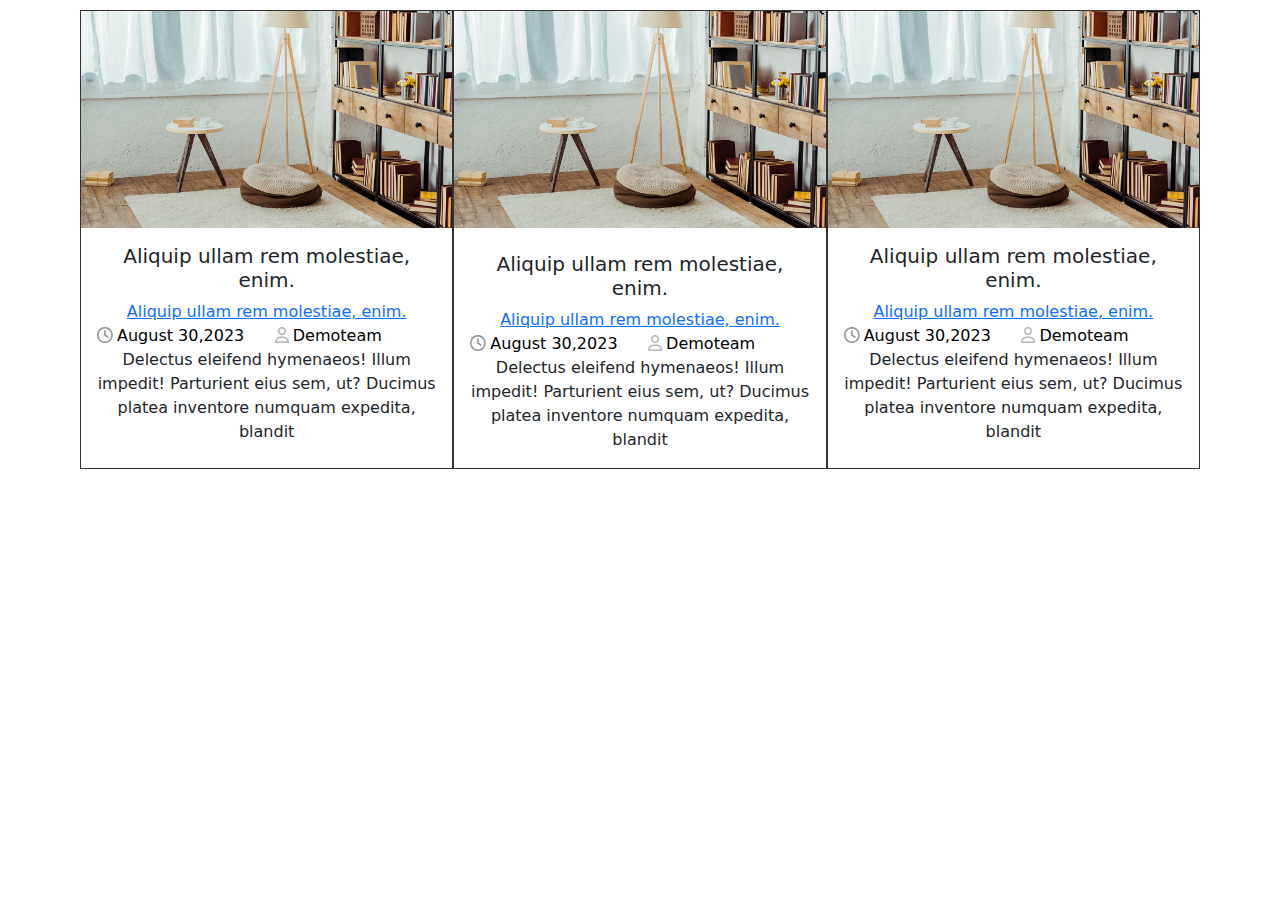
<file: second.html>
<!DOCTYPE html>
<html lang="en">

<head>
    <meta charset="UTF-8">
    <meta name="viewport" content="width=device-width, initial-scale=1.0">
    <title>BOSA</title>
    <link rel="stylesheet" href="css/all.min.css">
    <link rel="stylesheet" href="css/bootstrap.min.css">
    <link rel="stylesheet" href="css/second.css">
    <link rel="stylesheet" href="css/owl.carousel.css">
    <link rel="stylesheet" href="css/owl.carousel.min.css">
    <link rel="stylesheet" href="css/owl.theme.default.min.css">
</head>

<body>
    <div class="grid-container d-flex flex-wrap container">
        <div class="grid-item col-md-4 col-12 ">
            <div class="card border-0">
                    <img src="img/recent-1.jpg">
                    <div class="card-body">
                        <h5 class="card-title">Aliquip ullam rem molestiae, enim.</h5>
                        <a href="#">Aliquip ullam rem molestiae, enim.</a>
                        <span class="d-flex">
                            <a href="#" class="text-decoration-none text-black">
                                <i class="fa-regular fa-clock me-1" style="color: #949699;"></i>August 30,2023
                            </a> &nbsp; &nbsp;&nbsp; &nbsp;<a href="#" class="text-decoration-none text-black">
                                <i class="fa-regular fa-user me-1" style="color: #b8b8b8;"></i>Demoteam</a>
                        </span>
                        <p class="card-text">Delectus eleifend hymenaeos! Illum impedit! Parturient eius sem, ut?
                            Ducimus platea inventore numquam expedita, blandit</p>
                    </div>
                </div>
        </div>
        <div class="grid-item col-md-4 col-12 ">
            <div class="card border-0 gap-2">
                    <img src="img/recent-1.jpg">
                    <div class="card-body">
                        <h5 class="card-title">Aliquip ullam rem molestiae, enim.</h5>
                        <a href="#">Aliquip ullam rem molestiae, enim.</a>
                        <span class="d-flex">
                            <a href="#" class="text-decoration-none text-black">
                                <i class="fa-regular fa-clock me-1" style="color: #949699;"></i>August 30,2023
                            </a> &nbsp; &nbsp;&nbsp; &nbsp;<a href="#" class="text-decoration-none text-black">
                                <i class="fa-regular fa-user me-1" style="color: #b8b8b8;"></i>Demoteam</a>
                        </span>
                        <p class="card-text">Delectus eleifend hymenaeos! Illum impedit! Parturient eius sem, ut?
                            Ducimus platea inventore numquam expedita, blandit</p>
                    </div>
                </div>
        </div>
        <div class="grid-item col-md-4 col-12">
            <div class="card border-0">
                    <img src="img/recent-1.jpg">
                    <div class="card-body">
                        <h5 class="card-title">Aliquip ullam rem molestiae, enim.</h5>
                        <a href="#">Aliquip ullam rem molestiae, enim.</a>
                        <span class="d-flex">
                            <a href="#" class="text-decoration-none text-black">
                                <i class="fa-regular fa-clock me-1" style="color: #949699;"></i>August 30,2023
                            </a> &nbsp; &nbsp;&nbsp; &nbsp;<a href="#" class="text-decoration-none text-black">
                                <i class="fa-regular fa-user me-1" style="color: #b8b8b8;"></i>Demoteam</a>
                        </span>
                        <p class="card-text">Delectus eleifend hymenaeos! Illum impedit! Parturient eius sem, ut?
                            Ducimus platea inventore numquam expedita, blandit</p>
                    </div>
                </div>
        </div>
    </div>
</body>

</html>
</file>
<file: css/style.css>
.nav-li li:hover a{
    color: rgb(241, 190, 113);
    transition: all ease-in-out .6s;
}
.nav-li i:hover {
    color: rgb(241, 190, 113);
    transition: all ease-in-out .6s;
}
    
.owl-carousel .owl-nav button.owl-prev span {
    top: 32%;
    left: 1%;
    font-size: 100px;
    position: absolute;
}

.owl-carousel .owl-nav button.owl-next span {
    top: 32%;
    right: 1%;
    position: absolute;
    font-size: 100px;
}
.grid-container {
    display: grid;
    grid-template-columns: auto auto auto;
    padding: 10px;
  }
  .grid-item {
    background-color: rgba(255, 255, 255, 0.8);
    padding: 20px;
    text-align: center;
  }

.tp-heading span {
    width: 80px;
    height: 4px;
    background-color: rgb(199, 141, 55);
}

.item-p {
    font-size: 12px;
}
.category-h{
    padding-top: 30px;
    padding-bottom: 34px;
}
.w-sofa{
    background-color: rgba(159, 195, 204, 0.89);
}
.w-sofa img{
    transform: scale(1.1);
    margin-top: 70px;
    margin-bottom: -35px;
}
.c-sale{
    height: 285px;
    overflow: hidden;
    background-size: contain;
    background-image: url(../img/img002.jpg);
}
.chair-sale{
    height: 285px;
    background-color: antiquewhite;
    overflow: hidden;
}
.chair-sale img{
    margin-left: 90px;
}
.lable-r{
    width: 20px;
    display: flex;
    flex-wrap: wrap;
    font-size: 13px;
}
.lable-r p{
    padding-top: 13px;
    padding-bottom: 10px;
}

.table{
    width: 100%;
    height: fit-content;
}
.tp-sli-h {
    font-size: 13px;
}

.tp-sli-h a {
    background-color: rgb(235, 199, 69);
}

.slider-content {
    background: radial-gradient(circle, rgba(250, 252, 178, 1) 0%, rgba(178, 203, 233, 1) 78%);
}
.sli-in{
    width: 98%;
    height: 40px;
}
.card-body button{
    width: 98%;
}
.modern-furniture{
    background-color: rgb(238, 238, 238);
}
.mf-img{
    background-color: rgb(228, 222, 222);;
}
.mf-img2{
    background-color:#EFD8CC;
}
.mf-img3{
    background-color: #E0E7F3;
}
</file>
<file: css/about.css>
.about-us{
    height: 380px;
    background-size: cover;
    background-position: center;
    background-repeat: no-repeat;
    background-image: url(../img/inner-page.jpg);
}
.about-img span{
    top: 40%;
    margin-left: 8%;
}
.s-content{
    width: 100%;
    height: auto;
}
.s-text hr{
    width: 100px;
    height: 3px;
    overflow: hidden;
    color: #e5ff00;
    background-color: #798603;
}
.s-img-content{
    width: 90%;
    height: 600px;
    margin: 50px auto;
    background-image: url(../img/img10.jpg);
    background-position: center;
}
.bg-grey{
    background-color: rgb(182, 181, 181);
}
</file>
<file: css/second.css>
.grid-container {
    display: grid;
    grid-template-columns: auto auto auto;
    padding: 10px;
  }
  .grid-item {
    background-color: rgba(255, 255, 255, 0.8);
    border: 1px solid rgba(0, 0, 0, 0.8);
    text-align: center;
  }
</file>
